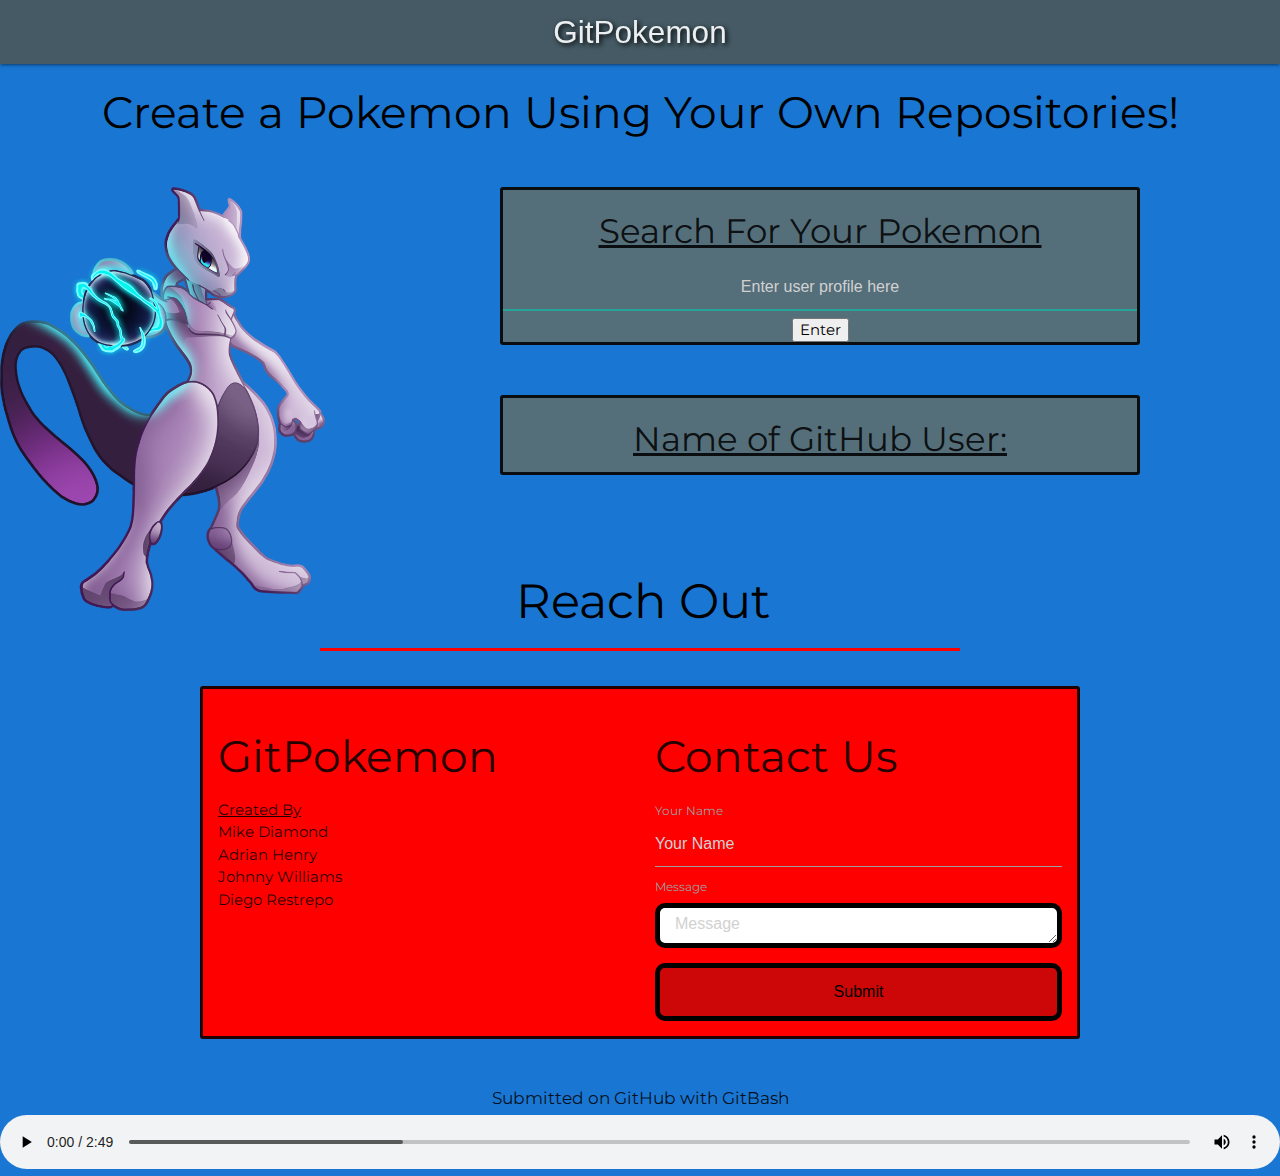
<file: index.html>
<!DOCTYPE html>
<html lang="en">

<head>
  <meta charset="UTF-8">
  <meta http-equiv="X-UA-Compatible" content="IE=edge">
  <meta name="viewport" content="width=device-width, initial-scale=1.0">
  <title>GitPokemon</title>
  <link rel="stylesheet" href="assets/css/style.css">
  <link href="https://fonts.googleapis.com/icon?family=Material+Icons" rel="stylesheet">
  <link rel="preconnect" href="https://fonts.googleapis.com">
  <link rel="preconnect" href="https://fonts.gstatic.com" crossorigin>
  <link href="https://fonts.googleapis.com/css2?family=Montserrat:ital,wght@1,500&display=swap" rel="stylesheet">
  <link rel="stylesheet" href="https://cdnjs.cloudflare.com/ajax/libs/materialize/1.0.0/css/materialize.min.css">
  <link rel="icon" href="https://upload.wikimedia.org/wikipedia/commons/5/53/Pok%C3%A9_Ball_icon.svg">
</head>

<!-- Body Start-->
<body class="blue darken-2">
  <nav class="blue-grey darken-2 navsticky">
    <div class="nav-wrapper">
      <a href="index.html" class="brand-logo blue-grey-text text-lighten-5">GitPokemon</a>
      <!--<a href="#" data-target="mobile-demo" class="sidenav-trigger"><i class="material-icons">menu</i></a>
      <ul class="right hide-on-med-and-down">
        <li><a href="#">Connections</a></li>
        <li><a href="#">Pokemon</a></li>
        <li><a href="#">Git Back To Us</a></li>
      </ul>-->
    </div>
  </nav>

  <!--<div>
    <ul class="sidenav" id="mobile-demo">
      <li><a href="#">Connections</a></li>
      <li><a href="#">Pokemon</a></li>
      <li><a href="#">Git Back To Us</a></li>
    </ul>
  </div>-->
  <!-- end navigation -->

  <!--Header Start-->
  <header>
    <div class="header">
      <h3>Create a Pokemon Using Your Own Repositories!</h3>
    </div>
  </header>
  <!--Header End-->

<!-- User Search Section Start -->
<div>
  <img src="assets\pictures\mewtwo-pokemon.png" class="mewtwo-pic left-align">
  <div id="search-container" class="search-container center-align blue-grey darken-1">
    <section id="search-form">
      <form id="search-user-form">
        <h4><u>Search For Your Pokemon</u></h4>
          <div>
            <input id="search-user" placeholder="Enter user profile here" autocomplete="off" autofocus="true" list="users"/>
            <datalist id="users"></datalist>
            <button id="userSearchBtn"><span>Enter</span></button>
          </div>
      </form>
        <li class="searchlists" id="searchedUserLi"></li>
    </section>
  </div>
</div>
  <!-- User Search Section End -->

  <!-- GitHub User and Pokemon Start  -->
  <div class="pokemon-container blue-grey darken-1 col s6 center-align">
    <section id="display-windows">
      <div id="user-display-info">
        <div id="repoSearchTerm" class="col s6">
          <div>
            <h4><u>Name of GitHub User:</u><span></span></h4>
            <div id="repo-search-term"></div>
            <div id="repos-container"></div>
          </div>
        <div>
          <div id="pokedex"></div>
        </div>
    </section>
  </div>
  <!-- GitHub User and Pokemon End -->

  <!-- Reach Out Start -->
  <section id="reach-out" class="contact">
    <h2 class="section-title secondary-border">Reach Out</h2>
    <div class="contact-info">
        <div>
          <h3>GitPokemon</h3>
          <Creators>
            <u>Created By</u><br />
            Mike Diamond<br />
            Adrian Henry<br />
            Johnny Williams<br />
            Diego Restrepo<br />
          </Creators>
      </div>
  <!--Reach Out End-->
      
  <!--Contact Form Start -->      
        <div class="contact-form">
          <h3>Contact Us</h3>
          <form>
            <label for="contact-name">Your Name</label>
            <input type="text" id="contact-name" placeholder="Your Name" />
      
            <label for="contact-message">Message</label>
            <textarea id="contact-message" placeholder="Message"></textarea>
      
            <button type="submit">Submit</button>
          </form>
  </section>
  <!--Contact Form End-->  

  <!--Footer Start-->
  <footer class="footer">
    <h6> Submitted on GitHub with GitBash </h6>
  </footer>
  <!--Footer End-->
  <audio controls autoplay>
    <source src="assets/music/relaxing pokemon music sliceup.mp3" type="audio/mpeg">
  </audio>
  <script src="https://code.jquery.com/jquery-3.6.0.slim.min.js"integrity="sha256-u7e5khyithlIdTpu22PHhENmPcRdFiHRjhAuHcs05RI=" crossorigin="anonymous"></script>
  <script src="https://cdnjs.cloudflare.com/ajax/libs/materialize/1.0.0/js/materialize.min.js"></script>
  <script src="assets/js/pokemon.js"></script>
</body>

</html>
</file>
<file: assets/css/style.css>
@import url('https://fonts.cdnfonts.com/css/pokemon-solid');
@import url('https://fonts.googleapis.com/css2?family=Montserrat:wght@600&display=swap');

* {
    font-family: 'Montserrat', sans-serif;
    box-sizing: border-box;
}


.brand-logo {
    font-family: 'Pokemon Solid', sans-serif;
    text-align: center;
    width: 100%;
    text-shadow: 2px 2px 5px black;
}

/*Nav Bar Start*/
.navsticky {
    overflow: hidden;
    position: fixed;
    top: 0;
    width: 100%;
}
/*Nav Bar End*/

/*Header Content Start */
.header{
    color: black;
    text-align: center;
    padding-top: 60px;
    text-align: center;
}
@keyframes bounce {
    20%{
        transform: translateY(-6px);
    }
    40%{
        transform: translateY(0px);
    }
    60%{
        transform: translateY(-2px);
    }
    80%{
        transform: translateY(-6px);
    }
}
/*Header Content End*/


/*Search Form Start */
.searchlists {
  list-style: none;
}

.search-container {
    display: block, flex;
    border: 3px solid;
    border-radius: 3px;
    width: 50%;
    margin: 50px 500px;
}
/*Search Form End */

#search-user {
    text-align: center;
  }

.mewtwo-pic {
    width: 325px;
    float: left;
}

.mewtwo-pic:hover {
    animation: bounce 0.5s linear;
}

#pokedex li img:hover {
    animation: bounce 0.5s linear;
}

/*Users and Pokemon Github Container Start*/
.pokemon-container {
    border: 3px solid;
    border-radius: 3px;
    width: 50%;
    display: block;
    margin: 0 500px;
}
/*Users and Weather Github Container End*/

/*Git Back To Us Start*/
.section-title {
    font-size: 48px;
    color: black;
    border-bottom: 3px solid;
    padding-bottom: 20px;
    text-align: center;
    margin: 0 auto 35px auto;
    width: 50%;
  }
.secondary-border {
    border-color: red;
    margin-top: 100px;
}

.contact-info {
    display: flex;
    justify-content: space-between;
    flex-wrap: wrap;
    background-color: red;
    border: 3px solid;
    border-radius: 3px;
    margin: 0 200px;
}
  
  .contact-info > * {
    flex:1;
    margin: 15px;
}
  
  .contact-form input, .contact-form textarea{
    border: 5px solid;
    display: block;
    padding: 7px 15px;
    font-size: 16px;
    color: black;
    width: 100%;
    margin-bottom: 15px;
    margin-top: 5px;
    border-radius: 10px;
    background-color: white;
}
  
  .contact-form input:focus, .contact-form textarea:focus  {
    background-color: white;
    outline:none;
}
  
  .contact-form button {
    width: 100%;
    border: 5px solid;
    background:rgba(160, 13, 13, 0.527) ;
    text-align: center;
    padding: 15px 0;
    font-size: 16px;
    border-radius: 10px;
}
  
  .contact-form button:hover {
    color: crimson;
    background: #39a6ba;
}

/*Git Back To Us End*/

/*Footer Section Start*/
footer {
    width: 100%;
    font-size: 5px;
    margin-top: 50px;
    text-align: center;
    vertical-align: bottom;
}
/*Footer Section End*/

/*Music Player Start*/
audio {
    width: 100%;
}


/*Music Player End*/

/*Media query for different screens*/
@media screen and (max-width: 728px){
    .search-container {
        display: flex;
        border: 3px solid;
        border-radius: 3px;
        width: 80%;
        padding: 20px 40px;
        margin: 50px auto;
        align-content: center;
    }
    .pokemon-container {
        display: flex;
        border: 3px solid;
        border-radius: 3px;
        width: 80%;
        padding: 20px 40px;
        margin: 0 auto;
        align-content: center;
    }
    .mewtwo-pic {
        width: 80%;
        align-self: center;
        margin: 0 auto;
    }
    .contact-info {
        display: flex;
        justify-content: space-between;
        flex-wrap: wrap;
        background-color: red;
        border: 3px solid;
        border-radius: 3px;
        margin: 0 auto;
    } 
}
</file>
